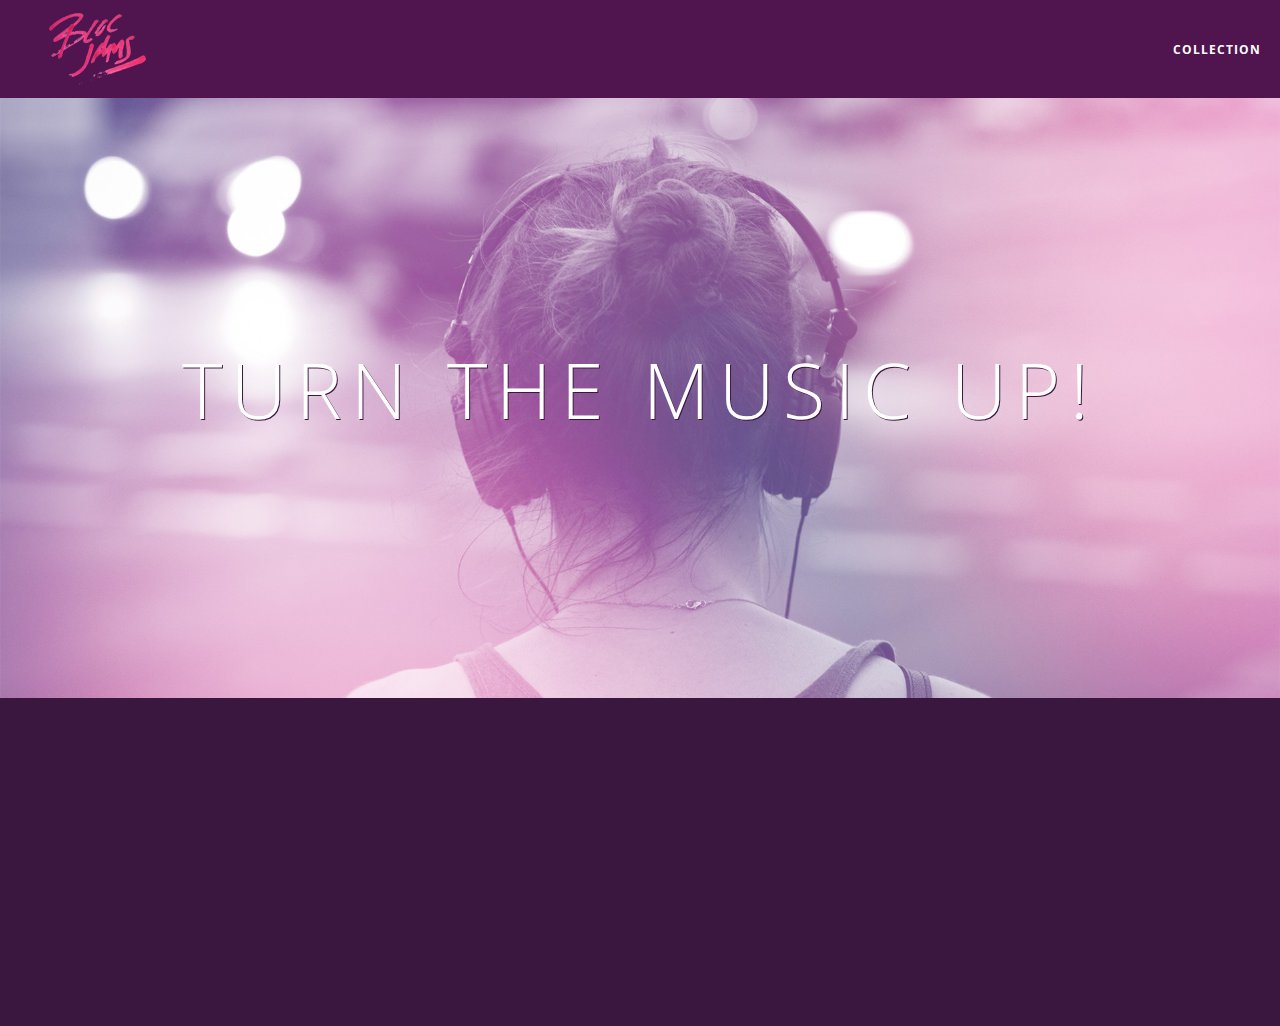
<file: index.html>
<!DOCTYPE html>
<html>
    <head>
         <title>Bloc Jams</title>
         <meta name="viewport" content="width=device-width, initial-scale=1"> 
         <link rel="stylesheet" type="text/css" href="https://fonts.googleapis.com/css?family=Open+Sans:400,800,600,700,300">
         <link rel="stylesheet" type="text/css" href="https://code.ionicframework.com/ionicons/2.0.1/css/ionicons.min.css">
         <link rel="stylesheet" type="text/css" href="styles/normalize.css">
         <link rel="stylesheet" type="text/css" href="styles/main.css">
         <link rel="stylesheet" type="text/css" href="styles/landing.css">
     </head>
     <body class="landing">
         <nav class="navbar"> 
             <a href="index.html" class="logo">
             <img src="assets/images/bloc_jams_logo.png" alt="bloc jams logo">
                </a>
         <div class="links-container">
             <a href="collection.html" class="navbar-link">collection</a>
                </div>
                    </nav>
            <section class="hero-content">
            <h1 class="hero-title">Turn the music up!</h1>
                </section>
         <section class="clearfix"> 
             <div class="point column third">
                 <span class="ion-music-note"></span>
                 <h5 class="point-title">Choose your music</h5>
                 <p class="point-description">The world is full of music; why should you have to listen to music that someone else chose?</p>
             </div>
             <div class="point column third">
                 <span class="ion-radio-waves"></span>
                 <h5 class="point-title">Unlimited, streaming, ad-free</h5>
                 <p class="point-description">No arbitrary limits. No distractions.</p>
             </div>
             <div class="point column third">
                 <span class="ion-iphone"></span>
                 <h5 class="point-title">Mobile enabled</h5>
                 <p class="point-description">Listen to your music on the go. This streaming service is available on all mobile platforms.</p>
             </div>     
            </section>
        <script src="scripts/utilities.js"></script>
        <script src="scripts/landing.js"></script>
    </body> 
</html>
</file>
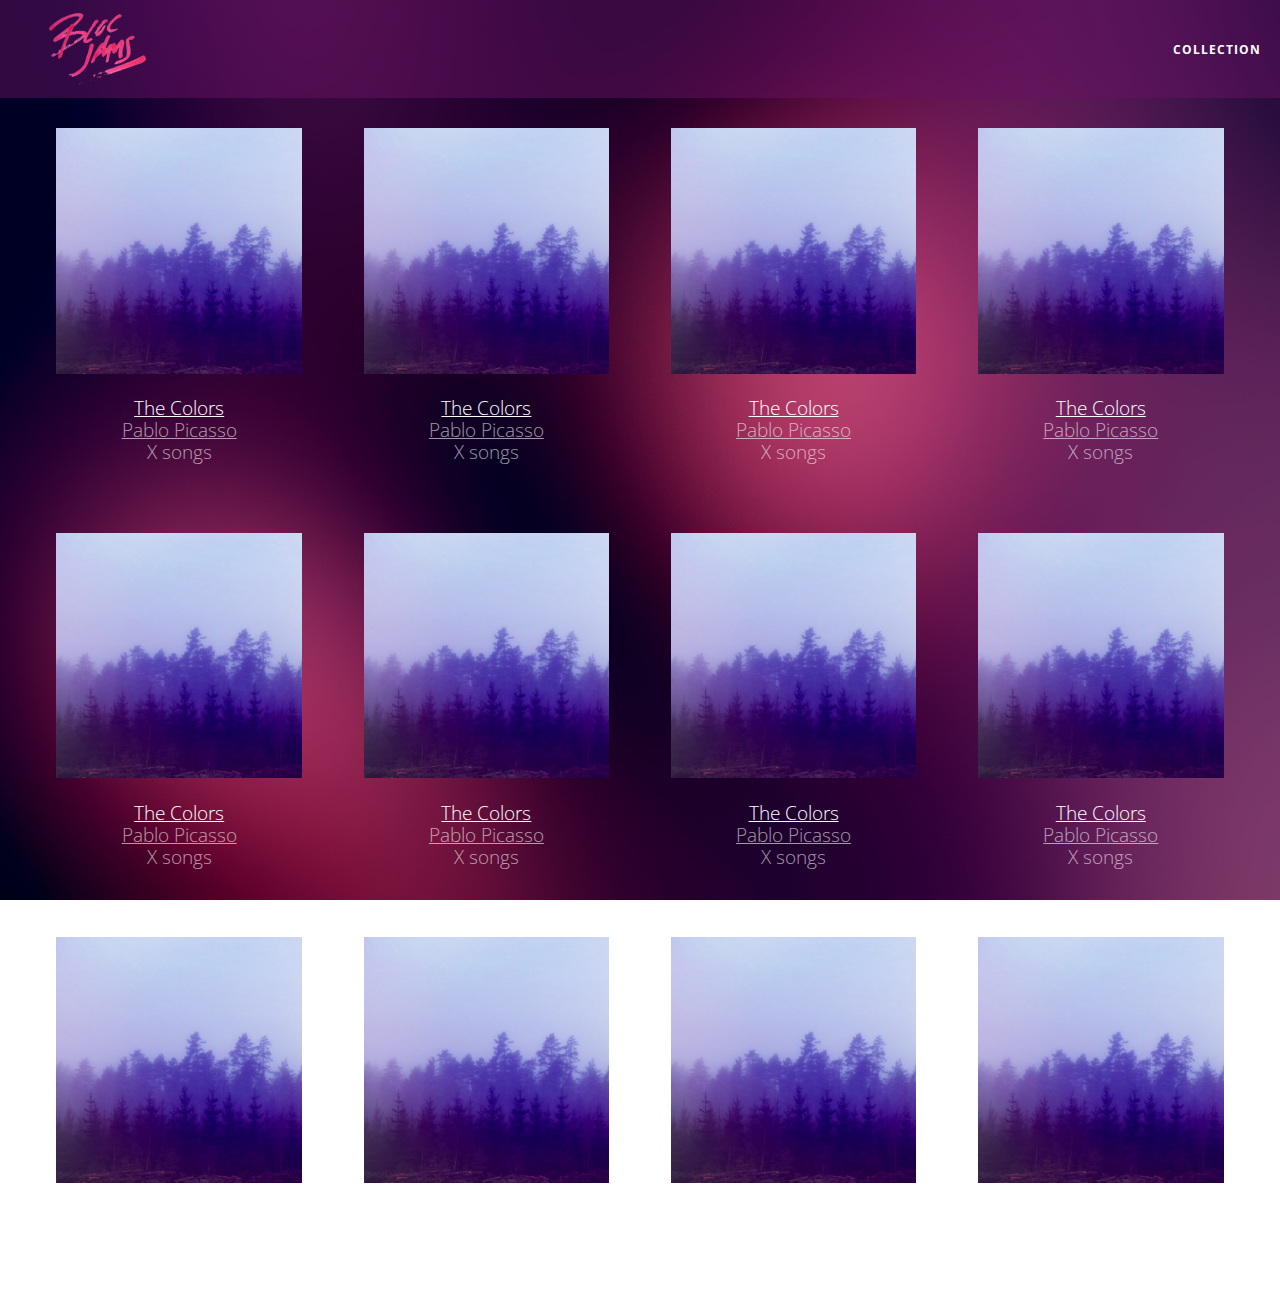
<file: collection.html>
<!DOCTYPE html>
 <html>
     <head>
         <title>Bloc Jams</title>
         <meta name="viewport" content="width=device-width, initial-scale=1">
         <link rel="stylesheet" type="text/css" href="https://fonts.googleapis.com/css?family=Open+Sans:400,800,600,700,300">
         <link rel="stylesheet" type="text/css" href="https://code.ionicframework.com/ionicons/2.0.1/css/ionicons.min.css">
         <link rel="stylesheet" type="text/css" href="styles/normalize.css">
         <link rel="stylesheet" type="text/css" href="styles/main.css">
         <link rel="stylesheet" type="text/css" href="styles/collection.css">
     </head>
        <body class="collection">
        <nav class="navbar">
             <a href="index.html" class="logo">
                 <img src="assets/images/bloc_jams_logo.png" alt="bloc jams logo">
             </a>
             <div class="links-container">
                 <a href="collection.html" class="navbar-link">collection</a>
             </div>
         </nav>
     <section class="album-covers container clearfix">
         
     </section>
     <script src="scripts/collection.js"></script>        
     </body>
 </html>
</file>
<file: styles/main.css>
*, *::before, *::after {
     -moz-box-sizing: border-box;
     -webkit-box-sizing: border-box;
     box-sizing: border-box;
}

html {
     height: 100%; 
     font-size: 100%;
 }
 
 body {
     font-family: 'Open Sans'; 
     color: white;             
     min-height: 100%; 
     
 }
 
.navbar {
     position: relative;
     padding: 0.5rem;
     background-color: rgba(101,18,95,0.5);
     z-index: 1;
 }
 
 .navbar .logo {
     position: relative;
     left: 2rem;
     cursor: pointer;  
 }
 
 .navbar .links-container {
     display: table;
     position: absolute;
     top: 0;
     right: 0;
     height: 100px;
     color: white;
     text-decoration: none;
 }
 
 .links-container .navbar-link {
     display: table-cell;
     position: relative;
     height: 100%;
     padding-left: 1rem;
     padding-right: 1rem;
     vertical-align: middle;
     color: white;
     font-size: 0.625rem;
     letter-spacing: 0.05rem;
     font-weight: 700;
     text-transform: uppercase;
     text-decoration: none;
     cursor: pointer;
 }
 
 .links-container .navbar-link:hover {
     color: rgb(233,50,117);
 }

.links-containter .navbar-link:active {
    background-color: white
}

.container {
    margin: 0 auto;
    max-width: 64rem;
}

 .container.narrow {
     max-width: 56rem;
 }

@media (min-width: 640px) {
    html { font-size: 112%; }
    
    .column {
        float: left;
        padding-left; 1rem;
        padding-right; 1rem;
    }
    
    .column.full { width: 100%; }
    .column.two-thirds { width: 66.7%; }
    .column.half { width: 50% }
    .column.third { width: 33.3%; }
    .column.fourth { width: 25%; }
    .column.flow-opposite { float: right; }
}

@media (min-width: 1024px) {
    html { font-size: 120%; }
}

.clearfix::before,

.clearfix::after {
    content: " ";
    display: table;
}

.clearfix::after {
    clear: both;
}
</file>
<file: styles/landing.css>
body.landing {
     background-color: rgb(58,23,63);
 }

.hero-content {
     position: relative;
     min-height: 600px; 
     background-image: url("../assets/images/bloc_jams_bg.jpg");
     background-repeat: no-repeat;
     background-position: center center;
     background-size: cover;
 }

 .hero-content .hero-title {
     position: absolute;             
     top: 40%;                      
     -webkit-transform: translateY(-50%);
     -moz-transform: translateY(-50%);
     -ms-transform: translateY(-50%);
     transform: translateY(-50%);
     width: 100%;                    
     text-align: center;            
     font-size: 4rem;                
     font-weight: 300;              
     text-transform: uppercase;      
     letter-spacing: 0.5rem;         
     text-shadow: 1px 1px 0px rgb(58,23,63); 
 }

 .selling-points {
     position: relative;
 }
 
 .point {
     position: relative;
     padding: 2rem;
     text-align: center;
     opacity: 0;
     -webkit-transform: scaleX(0.9) translateY(3rem);
     -moz-transform: scaleX(0.9) translateY(3rem);
     transform: scaleX(0.9) translateY(3rem);
     -webkit-transition: all 0.25s ease-in-out;
     -moz-transition: all 0.25s ease-in-out;
     transition: all 0.25s ease-in-out;
     -webkit-transition-delay: 0.2s;
     -moz-transition-delay: 0.2s;
     transition-delay: 0.2s;
 }
 
 .point .point-title {
     font-size: 1.25rem;
 }
 
 .ion-music-note,
 .ion-radio-waves,
 .ion-iphone {
     color: rgb(233,50,117);
     font-size: 5rem;
 }
</file>
<file: styles/collection.css>
body.collection {
     background-image: url(../assets/images/blurred_backgrounds/blur_bg_2.jpg);
     background-repeat: no-repeat;
     background-attachment: fixed;
     background-position: center center;
     background-size: cover;
 }
 
 .album-covers {
     position: relative;
 }
 
 .collection-album-container {
     position: relative;
     margin-top: 30px;
     margin-bottom: 20px;
     text-align: center;
 }
 
 .collection-album-container .caption {
     margin-top: 10px;
 }
 
 .collection-album-container .caption p {
     font-size: 1rem;
     font-weight: 300;
     color: rgba(255, 255, 255, 0.6);
 }
 
 .collection-album-container .caption p a {
     color: rgba(255, 255, 255, 0.6);
 }
 
 .collection-album-container .caption p a.album-name {
     color: white;
 }
 
 .collection-album-container img {
     width: 80%;
 }
</file>
